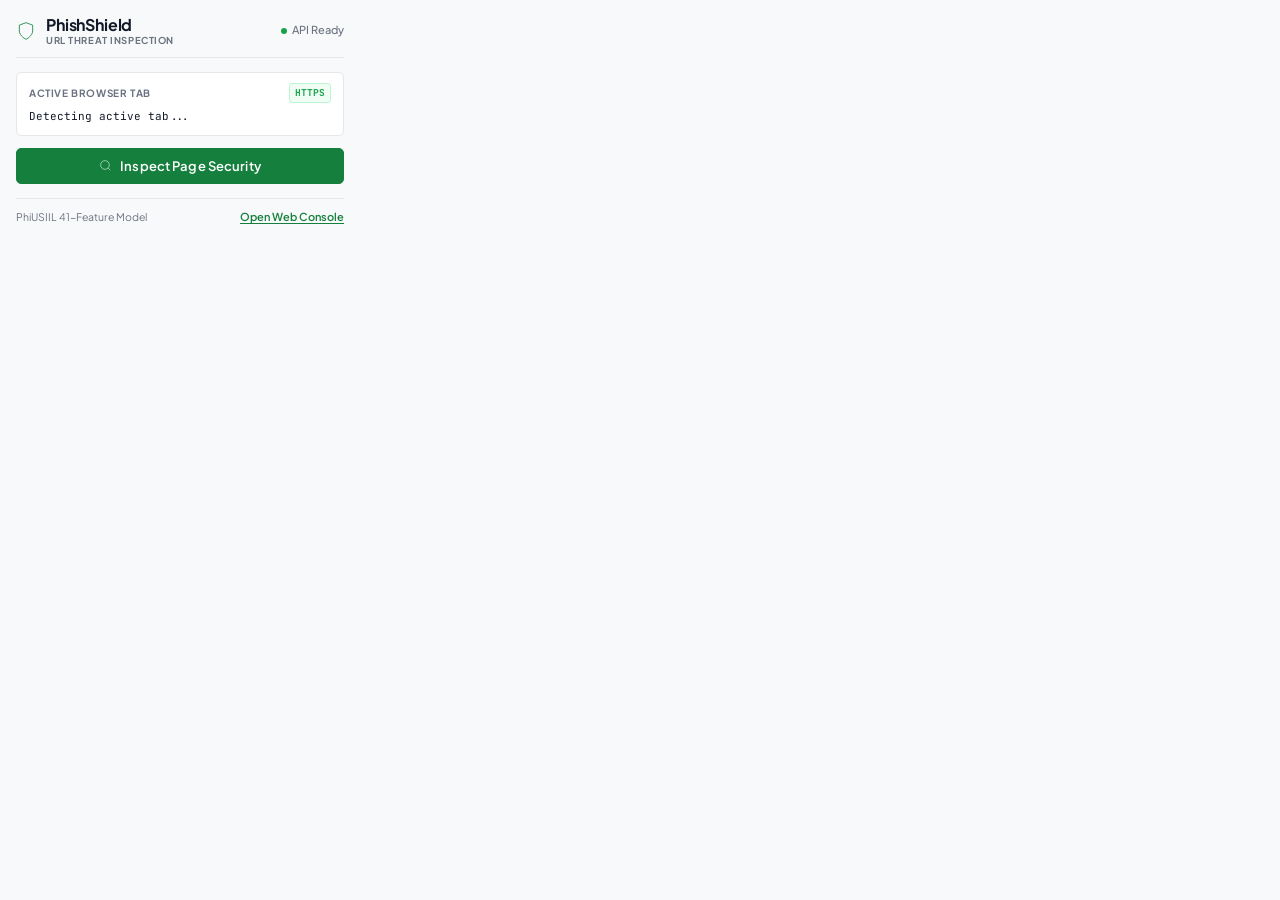
<file: Capstone/chrome-extension/popup.html>
<!DOCTYPE html>
<html lang="en">
<head>
  <meta charset="utf-8">
  <title>PhishShield Inspector</title>
  <link rel="preconnect" href="https://fonts.googleapis.com">
  <link rel="preconnect" href="https://fonts.gstatic.com" crossorigin>
  <link href="https://fonts.googleapis.com/css2?family=JetBrains+Mono:wght@400;500;600;700&family=Plus+Jakarta+Sans:wght@400;500;600;700;800&display=swap" rel="stylesheet">
  <style>
    :root {
      --bg-page: #f8f9fa;
      --bg-surface: #ffffff;
      --bg-subtle: #f1f3f5;
      --bg-inset: #e9ecef;
      --border-subtle: #e5e7eb;
      --border-strong: #d1d5db;
      --border-dark: #111827;
      --text-ink: #111827;
      --text-body: #374151;
      --text-muted: #6b7280;
      --text-faint: #9ca3af;
      --accent: #15803d;
      --accent-hover: #14532d;
      --accent-subtle: #f0fdf4;
      --safe: #16a34a;
      --safe-bg: #f0fdf4;
      --safe-border: #bbf7d0;
      --warn: #d97706;
      --warn-bg: #fffbeb;
      --warn-border: #fde68a;
      --danger: #dc2626;
      --danger-bg: #fef2f2;
      --danger-border: #fecaca;
      --font-serif: 'Plus Jakarta Sans', -apple-system, BlinkMacSystemFont, "Segoe UI", Roboto, sans-serif;
      --font-sans: 'Plus Jakarta Sans', -apple-system, BlinkMacSystemFont, "Segoe UI", Roboto, sans-serif;
      --font-mono: 'JetBrains Mono', 'SFMono-Regular', Menlo, Monaco, Consolas, monospace;
      --radius-xs: 3px;
      --radius-sm: 5px;
      --radius: 8px;
    }

    @media (prefers-color-scheme: dark) {
      :root {
        --bg-page: #111213;
        --bg-surface: #18191b;
        --bg-subtle: #202225;
        --bg-inset: #292b2e;
        --border-subtle: #26282a;
        --border-strong: #383b3e;
        --border-dark: #f4f4f5;
        --text-ink: #f4f4f5;
        --text-body: #d1d5db;
        --text-muted: #9ca3af;
        --text-faint: #6b7280;
        --accent: #22c55e;
        --accent-hover: #4ade80;
        --accent-subtle: #052e16;
        --safe: #22c55e;
        --safe-bg: #052e16;
        --safe-border: #14532d;
        --warn: #f59e0b;
        --warn-bg: #451a03;
        --warn-border: #78350f;
        --danger: #ef4444;
        --danger-bg: #450a0a;
        --danger-border: #7f1d1d;
      }
    }

    * {
      box-sizing: border-box;
      margin: 0;
      padding: 0;
    }

    body {
      width: 360px;
      background-color: var(--bg-page);
      color: var(--text-body);
      font-family: var(--font-sans);
      font-size: 13px;
      line-height: 1.5;
      padding: 16px;
      -webkit-font-smoothing: antialiased;
    }

    /* Masthead */
    .masthead {
      display: flex;
      align-items: center;
      justify-content: space-between;
      border-bottom: 1px solid var(--border-subtle);
      padding-bottom: 12px;
      margin-bottom: 14px;
    }

    .brand-group {
      display: flex;
      align-items: center;
      gap: 10px;
    }

    .brand-title {
      font-family: var(--font-serif);
      font-size: 16px;
      font-weight: 700;
      color: var(--text-ink);
      line-height: 1.1;
      letter-spacing: -0.01em;
    }

    .brand-subtitle {
      font-size: 9.5px;
      font-weight: 700;
      color: var(--text-muted);
      letter-spacing: 0.06em;
      text-transform: uppercase;
      line-height: 1;
      margin-top: 2px;
    }

    .engine-status {
      display: flex;
      align-items: center;
      gap: 5px;
      font-size: 11px;
      color: var(--text-muted);
      font-weight: 500;
    }

    .status-dot {
      width: 6px;
      height: 6px;
      border-radius: 50%;
      background: var(--safe);
      display: inline-block;
    }

    /* Active Target Card */
    .target-card {
      background: var(--bg-surface);
      border: 1px solid var(--border-subtle);
      border-radius: var(--radius-sm);
      padding: 10px 12px;
      margin-bottom: 12px;
    }

    .target-header {
      display: flex;
      justify-content: space-between;
      align-items: center;
      margin-bottom: 6px;
    }

    .target-label {
      font-size: 10px;
      font-weight: 700;
      text-transform: uppercase;
      letter-spacing: 0.06em;
      color: var(--text-muted);
    }

    .protocol-tag {
      font-family: var(--font-mono);
      font-size: 9.5px;
      font-weight: 700;
      padding: 2px 5px;
      border-radius: var(--radius-xs);
      text-transform: uppercase;
    }
    .protocol-https {
      background: var(--safe-bg);
      color: var(--safe);
      border: 1px solid var(--safe-border);
    }
    .protocol-http {
      background: var(--danger-bg);
      color: var(--danger);
      border: 1px solid var(--danger-border);
    }

    .url-display {
      font-family: var(--font-mono);
      font-size: 11px;
      color: var(--text-ink);
      word-break: break-all;
      max-height: 48px;
      overflow-y: auto;
      line-height: 1.4;
    }

    /* Rectangular Action Button */
    .btn-action {
      width: 100%;
      background: var(--accent);
      color: #ffffff;
      border: 1px solid var(--accent);
      border-radius: var(--radius-sm);
      padding: 9px 14px;
      font-family: var(--font-sans);
      font-size: 13px;
      font-weight: 600;
      letter-spacing: 0.01em;
      cursor: pointer;
      display: flex;
      align-items: center;
      justify-content: center;
      gap: 8px;
      transition: background-color 0.15s ease;
    }
    .btn-action:hover:not(:disabled) {
      background: var(--accent-hover);
    }
    .btn-action:disabled {
      opacity: 0.6;
      cursor: not-allowed;
    }

    /* Minimal Loader */
    .loader-box {
      display: none;
      text-align: center;
      padding: 14px;
      font-size: 12px;
      color: var(--text-muted);
    }
    .spinner {
      width: 14px;
      height: 14px;
      border: 2px solid var(--border-strong);
      border-top-color: var(--accent);
      border-radius: 50%;
      animation: spin 0.6s linear infinite;
      display: inline-block;
      vertical-align: middle;
      margin-right: 6px;
    }
    @keyframes spin {
      to { transform: rotate(360deg); }
    }

    /* Diagnostic Result Section */
    .result-section {
      display: none;
      margin-top: 14px;
      background: var(--bg-surface);
      border: 1px solid var(--border-subtle);
      border-radius: var(--radius);
      padding: 14px;
    }

    .result-header {
      display: flex;
      justify-content: space-between;
      align-items: flex-start;
      margin-bottom: 12px;
      border-bottom: 1px solid var(--border-subtle);
      padding-bottom: 10px;
    }

    .score-group {
      display: flex;
      flex-direction: column;
    }

    .score-num {
      font-family: var(--font-serif);
      font-size: 28px;
      font-weight: 700;
      line-height: 1;
      color: var(--text-ink);
    }

    .score-label {
      font-size: 10px;
      color: var(--text-muted);
      text-transform: uppercase;
      letter-spacing: 0.06em;
      margin-top: 3px;
      font-weight: 600;
    }

    /* Categorical Badge: Strictly Rectangular */
    .badge {
      display: inline-flex;
      align-items: center;
      padding: 3px 8px;
      font-size: 10.5px;
      font-weight: 700;
      letter-spacing: 0.04em;
      text-transform: uppercase;
      border-radius: var(--radius-xs);
    }
    .badge-safe {
      background: var(--safe-bg);
      color: var(--safe);
      border: 1px solid var(--safe-border);
    }
    .badge-warn {
      background: var(--warn-bg);
      color: var(--warn);
      border: 1px solid var(--warn-border);
    }
    .badge-danger {
      background: var(--danger-bg);
      color: var(--danger);
      border: 1px solid var(--danger-border);
    }

    .meter-track {
      height: 4px;
      background: var(--bg-inset);
      border-radius: 2px;
      overflow: hidden;
      margin: 10px 0 12px;
    }
    .meter-fill {
      height: 100%;
      border-radius: 2px;
      transition: width 0.4s ease;
    }

    .confidence-meta {
      font-size: 11.5px;
      color: var(--text-muted);
      margin-bottom: 12px;
    }

    /* SHAP Reasons List */
    .reasons-title {
      font-size: 10.5px;
      font-weight: 700;
      text-transform: uppercase;
      letter-spacing: 0.06em;
      color: var(--text-muted);
      margin-bottom: 8px;
    }

    .reasons-list {
      display: flex;
      flex-direction: column;
      gap: 6px;
      list-style: none;
    }

    .reasons-list li {
      display: flex;
      align-items: flex-start;
      gap: 8px;
      background: var(--bg-subtle);
      border-radius: var(--radius-xs);
      padding: 7px 10px;
      font-size: 11.5px;
      line-height: 1.4;
      color: var(--text-ink);
      border-left: 2px solid var(--accent);
    }

    .reason-tag {
      font-family: var(--font-mono);
      font-size: 10px;
      font-weight: 700;
      flex-shrink: 0;
      margin-top: 1px;
    }

    /* Extension Drawer Footer */
    .extension-footer {
      margin-top: 14px;
      padding-top: 10px;
      border-top: 1px solid var(--border-subtle);
      display: flex;
      justify-content: space-between;
      align-items: center;
      font-size: 10.5px;
      color: var(--text-muted);
    }

    .console-link {
      background: transparent;
      border: none;
      font-family: var(--font-sans);
      font-size: 11px;
      font-weight: 600;
      color: var(--accent);
      cursor: pointer;
      text-decoration: underline;
      text-underline-offset: 2px;
      padding: 0;
    }
    .console-link:hover {
      color: var(--accent-hover);
    }

    .error-card {
      margin-top: 12px;
      padding: 10px 12px;
      background: var(--danger-bg);
      border: 1px solid var(--danger-border);
      border-radius: var(--radius-sm);
      font-size: 11.5px;
      color: var(--danger);
      display: none;
      line-height: 1.4;
    }
  </style>
</head>
<body>

  <!-- Masthead -->
  <header class="masthead">
    <div class="brand-group">
      <svg width="20" height="20" viewBox="0 0 24 24" fill="none" stroke="var(--accent)" strokeWidth="2.2" strokeLinecap="round" strokeLinejoin="round">
        <path d="M12 22s8-4 8-10V5l-8-3-8 3v7c0 6 8 10 8 10z"/>
      </svg>
      <div>
        <div class="brand-title">PhishShield</div>
        <div class="brand-subtitle">URL Threat Inspection</div>
      </div>
    </div>
    <div class="engine-status">
      <span class="status-dot"></span>
      <span>API Ready</span>
    </div>
  </header>

  <!-- Active Target Card -->
  <div class="target-card">
    <div class="target-header">
      <span class="target-label">Active Browser Tab</span>
      <span id="protocol-badge" class="protocol-tag protocol-https">HTTPS</span>
    </div>
    <div id="url-box" class="url-display">Detecting active tab...</div>
  </div>

  <!-- Primary Scan Action Button -->
  <button id="scan-btn" class="btn-action">
    <svg width="13" height="13" viewBox="0 0 24 24" fill="none" stroke="currentColor" strokeWidth="2.5" strokeLinecap="round" strokeLinejoin="round">
      <circle cx="11" cy="11" r="8"/><line x1="21" y1="21" x2="16.65" y2="16.65"/>
    </svg>
    Inspect Page Security
  </button>

  <!-- Error Alert Box -->
  <div id="error-box" class="error-card"></div>

  <!-- Progress Loader -->
  <div id="loader" class="loader-box">
    <span class="spinner"></span>
    Extracting DOM and running Random Forest evaluation...
  </div>

  <!-- Diagnostic Result Section -->
  <div id="result-box" class="result-section">
    <div class="result-header">
      <div class="score-group">
        <div id="threat-score" class="score-num">0</div>
        <div class="score-label">Risk Index (0 - 100)</div>
      </div>
      <span id="threat-badge" class="badge badge-safe">Legitimate</span>
    </div>

    <!-- Meter Bar -->
    <div class="meter-track">
      <div id="meter-fill" class="meter-fill" style="width: 0%; background: var(--safe);"></div>
    </div>

    <div id="confidence-text" class="confidence-meta">
      Confidence: 100.0% (Very Safe)
    </div>

    <!-- SHAP Reasons List -->
    <div class="reasons-title">SHAP Feature Attribution Ledger</div>
    <ul id="reasons-list" class="reasons-list">
      <li>
        <span class="reason-tag" style="color: var(--safe);">PASS</span>
        <span>No malicious indicators detected.</span>
      </li>
    </ul>
  </div>

  <!-- Footer -->
  <footer class="extension-footer">
    <span>PhiUSIIL 41-Feature Model</span>
    <button id="open-console-btn" class="console-link">Open Web Console</button>
  </footer>

  <script src="popup.js"></script>
</body>
</html>
</file>
